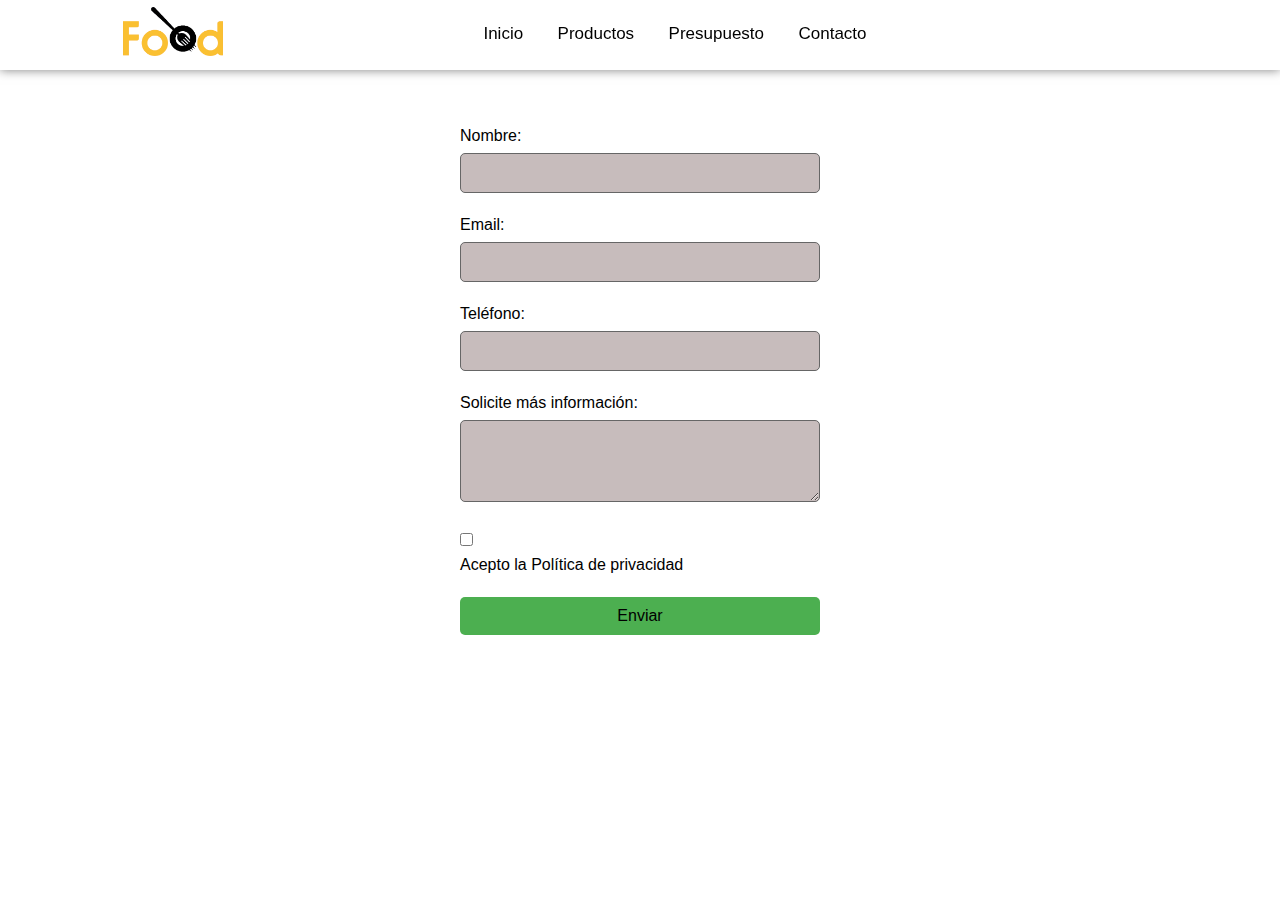
<file: views/presupuesto.html>
<!DOCTYPE html>
<html lang="en">
<head>
    <meta charset="UTF-8">
    <meta http-equiv="X-UA-Compatible" content="IE=edge">
    <meta name="viewport" content="width=device-width, initial-scale=1.0">
    <title>Gusto Casero</title>
    <!-- Link Favicon-->
    <link rel="icon" type="img/png" href="../favicon.jpg">
    <!--Link css-->
    <link rel="stylesheet" href="../css/stylee.css">
    <!--Link fuente-->  
    <link rel="stylesheet" href="https://cdnjs.cloudflare.com/ajax/libs/font-awesome/6.1.1/css/all.min.css" integrity="sha512-KfkfwYDsLkIlwQp6LFnl8zNdLGxu9YAA1QvwINks4PhcElQSvqcyVLLD9aMhXd13uQjoXtEKNosOWaZqXgel0g==" crossorigin="anonymous" referrerpolicy="no-referrer" />
</head>
<body>
    <section id="Home">
        <nav>
            <div class="logo">
                <img src="../assets/img/logo.png"
               alt="Logotipo" title="Logotipo">
            </div>

            <ul>
                <li><a href="../index.html">Inicio</a></li>
                <li><a href="./productos.html">Productos</a></li>
                <li><a href="./presupuesto.html">Presupuesto</a></li>
                <li><a href="./contacto.htm">Contacto</a></li>

            </ul>

            <div class="icon">
                <i class="fa-solid fa-magnifying-glass"></i>
                <i class="fa-solid fa-heart"></i>
                <i class="fa-solid fa-cart-shopping"></i>
            </div>
        </nav> 
        <br>
<form id="presupuestoForm" action="#" method="post">
    <div class="form-group">
        <label for="nombre">Nombre:</label>
        <input type="text" id="nombre" name="nombre" required>
    </div>
    <div class="form-group">
        <label for="email">Email:</label>
        <input type="email" id="email" name="email" required>
    </div>
    <div class="form-group">
        <label for="telefono">Teléfono:</label>
        <input type="tel" id="telefono" name="telefono" required>
      
    </div>
    <div class="form-group">
        <label for="solicitud">Solicite más información:</label>
        <textarea id="solicitud" name="solicitud" rows="4"></textarea>
    </div>
    <div class="form-group">
        <input type="checkbox" id="politica" name="politica" required>
        <label for="politica">Acepto la Política de privacidad</label>
    </div>
    <button type="submit" class="btn">Enviar</button>
</form> 

       

</body>
</html>
</file>
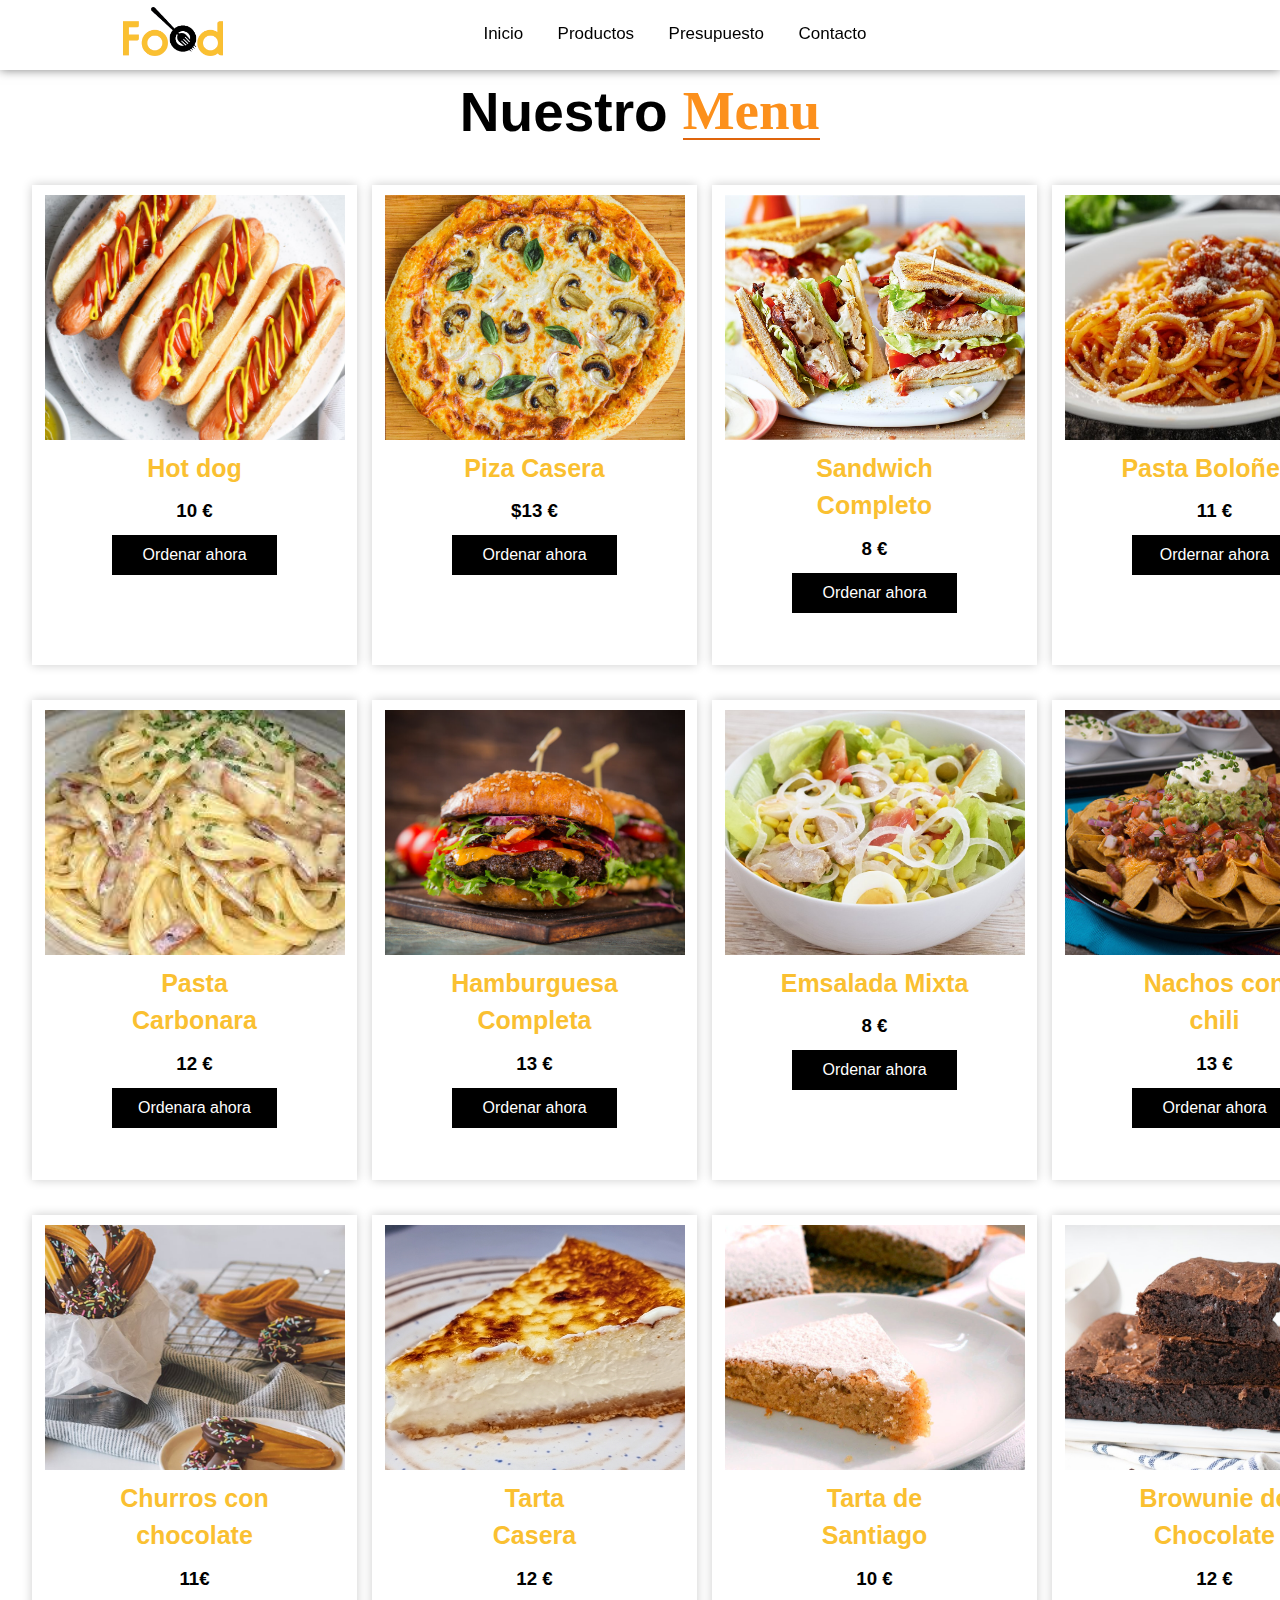
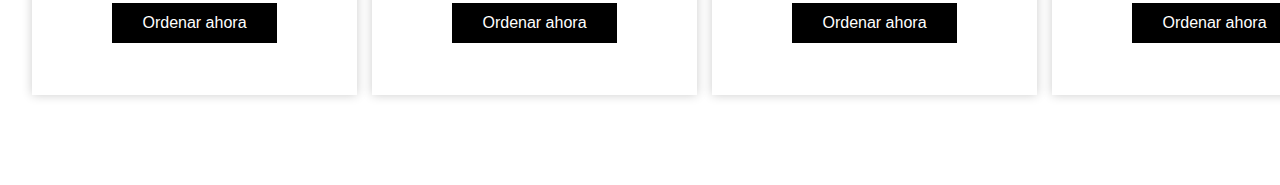
<file: views/productos.html>
<!DOCTYPE html>
<html lang="en">
<head>
    <meta charset="UTF-8">
    <meta http-equiv="X-UA-Compatible" content="IE=edge">
    <meta name="viewport" content="width=device-width, initial-scale=1.0">
    <title>Gusto Casero</title>
    <!-- Link Favicon-->
    <link rel="icon" type="img/png" href="../favicon.jpg">
    <!--Link css-->
    <link rel="stylesheet" href="../css/stylee.css">
        
    </style>

</head>
<body>

    <section id="Home">
        <nav>
            <div class="logo">
                <img src="../assets/img/logo.png" 
                alt="Logotipo" title="Logotipo">
            </div>

            <ul>
                <li><a href="../index.html">Inicio</a></li>
                <li><a href="./productos.html">Productos</a></li>
                <li><a href="./presupuesto.html">Presupuesto</a></li>
                <li><a href="./contacto.htm">Contacto</a></li>

            </ul>

            <div class="icon">
                <i class="fa-solid fa-magnifying-glass"></i>
                <i class="fa-solid fa-heart"></i>
                <i class="fa-solid fa-cart-shopping"></i>
            </div>

        </nav>

       <!--Menu-->

    <div class="menu" id="Menu">
        <h1>Nuestro<span>Menu</span></h1>

        <div class="menu_box">
            <div class="menu_card">

                <div class="menu_image">
                    <img src="../assets/img/Hot_dog.jpg" 
                    alt="Hot dog" title="Hot Dog">
                </div>

                <div class="small_card">
                    <i class="fa-solid fa-heart"></i>
                </div>

                <div class="menu_info">
                    <h2>Hot dog</h2>
                    <h3>10 €</h3>
                    <div class="menu_icon">
                        <i class="fa-solid fa-star"></i>
                        <i class="fa-solid fa-star"></i>
                        <i class="fa-solid fa-star"></i>
                        <i class="fa-solid fa-star"></i>
                        <i class="fa-solid fa-star-half-stroke"></i>
                    </div>
                    <a href="#" class="menu_btn">Ordenar ahora</a>
                </div>

            </div> 
            
            <div class="menu_card">

                <div class="menu_image">
                    <img src="../assets/img/pizza.jpg"
                    alt="Pizza casera" title="Piza casera">
                </div>

                <div class="small_card">
                    <i class="fa-solid fa-heart"></i>
                </div>

                <div class="menu_info">
                    <h2>Piza Casera</h2>
                    <h3>$13 €</h3>
                    <div class="menu_icon">
                        <i class="fa-solid fa-star"></i>
                        <i class="fa-solid fa-star"></i>
                        <i class="fa-solid fa-star"></i>
                        <i class="fa-solid fa-star"></i>
                        <i class="fa-solid fa-star-half-stroke"></i>
                    </div>
                    <a href="#" class="menu_btn">Ordenar ahora</a>
                </div>

            </div> 

            <div class="menu_card">

                <div class="menu_image">
                    <img src="../assets/img/sandwich.jpg" 
                    alt="sandwich completo" title="sandwich completo">
                </div>

                <div class="small_card">
                    <i class="fa-solid fa-heart"></i>
                </div>

                <div class="menu_info">
                    <h2>Sandwich Completo</h2>
                    <h3>8 €</h3>
                    <div class="menu_icon">
                        <i class="fa-solid fa-star"></i>
                        <i class="fa-solid fa-star"></i>
                        <i class="fa-solid fa-star"></i>
                        <i class="fa-solid fa-star"></i>
                        <i class="fa-solid fa-star-half-stroke"></i>
                    </div>
                    <a href="#" class="menu_btn">Ordenar ahora</a>
                </div>

            </div> 

            <div class="menu_card">

                <div class="menu_image">
                    <img src="../assets/img/pasta-boloñesa.jpg"
                    alt="Pasta Boloñesa" title="Pasta Boloñesa">
                </div>

                <div class="small_card">
                    <i class="fa-solid fa-heart"></i>
                </div>

                <div class="menu_info">
                    <h2>Pasta Boloñesa</h2>
                    <h3>11 €</h3>
                    <div class="menu_icon">
                        <i class="fa-solid fa-star"></i>
                        <i class="fa-solid fa-star"></i>
                        <i class="fa-solid fa-star"></i>
                        <i class="fa-solid fa-star"></i>
                        <i class="fa-solid fa-star-half-stroke"></i>
                    </div>
                    <a href="#" class="menu_btn">Ordernar ahora</a>
                </div>

            </div> 

            <div class="menu_card">

                <div class="menu_image">
                    <img src="../assets/img/pasta-carbomara.jepg.jpeg"
                    alt="Pasra Carbonara" title="Pasta Carbonara">
                </div>

                <div class="small_card">
                    <i class="fa-solid fa-heart"></i>
                </div>

                <div class="menu_info">
                    <h2>Pasta Carbonara</h2>
                    <h3>12 €</h3>
                    <div class="menu_icon">
                        <i class="fa-solid fa-star"></i>
                        <i class="fa-solid fa-star"></i>
                        <i class="fa-solid fa-star"></i>
                        <i class="fa-solid fa-star"></i>
                        <i class="fa-solid fa-star-half-stroke"></i>
                    </div>
                    <a href="#" class="menu_btn">Ordenara ahora</a>
                </div>

            </div> 

            <div class="menu_card">

                <div class="menu_image">
                    <img src="../assets/img/buger.jpg"
                    alt="Hamburguesa Completa" title="Hamburguesa Completa">
                </div>

                <div class="small_card">
                    <i class="fa-solid fa-heart"></i>
                </div>

                <div class="menu_info">
                    <h2>Hamburguesa Completa</h2>
                    <h3> 13 €</h3>
                    <div class="menu_icon">
                        <i class="fa-solid fa-star"></i>
                        <i class="fa-solid fa-star"></i>
                        <i class="fa-solid fa-star"></i>
                        <i class="fa-solid fa-star"></i>
                        <i class="fa-solid fa-star-half-stroke"></i>
                    </div>
                    <a href="#" class="menu_btn">Ordenar ahora</a>
                </div>

            </div> 

            <div class="menu_card">

                <div class="menu_image">
                    <img src="../assets/img/ensaladas-mixtas.jpg"
                    alt="Ensalada mixta" title="Ensalada Mixta">
                </div>

                <div class="small_card">
                    <i class="fa-solid fa-heart"></i>
                </div>

                <div class="menu_info">
                    <h2>Emsalada Mixta</h2>
                    <h3>8 €</h3>
                    <div class="menu_icon">
                        <i class="fa-solid fa-star"></i>
                        <i class="fa-solid fa-star"></i>
                        <i class="fa-solid fa-star"></i>
                        <i class="fa-solid fa-star"></i>
                        <i class="fa-solid fa-star-half-stroke"></i>
                    </div>
                    <a href="#" class="menu_btn">Ordenar ahora</a>
                </div>

            </div> 

            <div class="menu_card">

                <div class="menu_image">
                    <img src="../assets/img/Nachos-con-chili-pollo.jpg"
                    alt="Nachos con chili" title="Nachos con chili">
                </div>

                <div class="small_card">
                    <i class="fa-solid fa-heart"></i>
                </div>

                <div class="menu_info">
                    <h2>Nachos con chili </h2>
                    <h3>13 €</h3>
                    <div class="menu_icon">
                        <i class="fa-solid fa-star"></i>
                        <i class="fa-solid fa-star"></i>
                        <i class="fa-solid fa-star"></i>
                        <i class="fa-solid fa-star"></i>
                        <i class="fa-solid fa-star-half-stroke"></i>
                    </div>
                    <a href="#" class="menu_btn">Ordenar ahora</a>
                </div>

            </div> 

            <div class="menu_card">

                <div class="menu_image">
                    <img src="..//assets/img/churros-con-chocolate.jpg"
                    alt="Churros con chocolate" title="churos con choclate">
                </div>

                <div class="small_card">
                    <i class="fa-solid fa-heart"></i>
                </div>

                <div class="menu_info">
                    <h2>Churros con chocolate</h2>
                    <h3>11€</h3>
                    <div class="menu_icon">
                        <i class="fa-solid fa-star"></i>
                        <i class="fa-solid fa-star"></i>
                        <i class="fa-solid fa-star"></i>
                        <i class="fa-solid fa-star"></i>
                        <i class="fa-solid fa-star-half-stroke"></i>
                    </div>
                    <a href="#" class="menu_btn">Ordenar ahora</a>
                </div>

            </div> 

            <div class="menu_card">

                <div class="menu_image">
                    <img src="../assets/img/tarta-casera.jpg"
                    alt="Tarta Casera" title="Tarta Casera">
                </div>

                <div class="small_card">
                    <i class="fa-solid fa-heart"></i>
                </div>

                <div class="menu_info">
                    <h2>Tarta <br>Casera</h2>
                    <h3>12 €</h3>
                    <div class="menu_icon">
                        <i class="fa-solid fa-star"></i>
                        <i class="fa-solid fa-star"></i>
                        <i class="fa-solid fa-star"></i>
                        <i class="fa-solid fa-star"></i>
                        <i class="fa-solid fa-star-half-stroke"></i>
                    </div>
                    <a href="#" class="menu_btn">Ordenar ahora</a>
                </div>

            </div> 

            <div class="menu_card">

                <div class="menu_image">
                    <img src="../assets/img/tarta-santiago.jpg"
                    alt="Tarta de santiago" title="Tarta de santiago">
                </div>

                <div class="small_card">
                    <i class="fa-solid fa-heart"></i>
                </div>

                <div class="menu_info">
                    <h2>Tarta de Santiago</h2>
                    <h3>10 €</h3>
                    <div class="menu_icon">
                        <i class="fa-solid fa-star"></i>
                        <i class="fa-solid fa-star"></i>
                        <i class="fa-solid fa-star"></i>
                        <i class="fa-solid fa-star"></i>
                        <i class="fa-solid fa-star-half-stroke"></i>
                    </div>
                    <a href="#" class="menu_btn">Ordenar ahora</a>
                </div>

            </div> 

            <div class="menu_card">

                <div class="menu_image">
                    <img src="../assets/img/Brownie.jpg"
                    alt="Brownie de chocolate" title="Browunie de chocolate">
                </div>

                <div class="small_card">
                    <i class="fa-solid fa-heart"></i>
                </div>

                <div class="menu_info">
                    <h2>Browunie de Chocolate</h2>
                    <h3>12 €</h3>
                    <div class="menu_icon">
                        <i class="fa-solid fa-star"></i>
                        <i class="fa-solid fa-star"></i>
                        <i class="fa-solid fa-star"></i>
                        <i class="fa-solid fa-star"></i>
                        <i class="fa-solid fa-star-half-stroke"></i>
                    </div>
                    <a href="#" class="menu_btn">Ordenar ahora</a>
                </div>         
                    </div>
                  </div>
              </div>
      </section>
</body>
</html>
</file>
<file: css/stylee.css>
*{
    margin: 0;
    padding: 0;
    box-sizing: border-box;
    font-family: sans-serif;
}

html{
    scroll-behavior: smooth;
}

section{
    width: 100%;
    height: 100vh;
}

section nav{
    display: flex;
    justify-content: space-around;
    align-items: center;
    position: fixed;
    right: 0;
    left: 0;
    background: white;
    box-shadow: 0 0 10px rgba(0,0,0,0.5);
    z-index: 1000;
}

section nav .logo img{
    width: 100px;
    cursor: pointer;
    margin: 7px 0;
}

section nav ul{
    list-style: none;
}

section nav ul li{
    display: inline-block;
    margin: 0 15px;
}

section nav ul li a{
    text-decoration: none;
    color: #000;
    font-weight: 500;
    font-size: 17px;
    transition: 0.1s;
}

section nav ul li a::after{
    content: '';
    width: 0;
    height: 2px;
    background: #fac031;
    display: block;
    transition: 0.2s linear;
}

section nav ul li a:hover::after{
    width: 100%;
}

section nav ul li a:hover{
    color: #fac031;
}

section nav .icon i{
    font-size: 18px;
    color: #000;
    margin: 0 5px;
    cursor: pointer;
    transition: 0.3s;
}

section nav .icon i:hover{
    color: #fac031;
}

section .main{
    display: flex;
    align-items: center;
    justify-content: space-around;
    position: relative;
    top: 130px;
}

section .main .men_text h1{
    font-size: 60px;
    position: relative;
    top: -90px;
    left: 20px;
}

section .main .men_text h1 span{
    margin-left: 15px;
    color: #fac031;
    font-family: mv boli;
    line-height: 22px;
    font-size: 70px;
}

section .main .main_image img{
    width: 700px;
    position: relative;
    left: 70px;
}

section p{
    width: 650px;
    text-align: justify;
    position: relative;
    left: 123px;
    bottom: 120px;
    line-height: 22px;
}

section .main_btn{
    background: #fac031;
    position: relative;
    left: 123px;
    bottom: 30px;
    width: 150px;
    cursor: pointer;
    padding: 12px 25px;
}

section .main_btn a{
    color: #fff;
    margin-right: 5px;
    text-decoration: none;
}

section .main_btn i{
    color: #fff;
    transition: 0.3s;
}

section .main_btn:hover i{
    transform: translateX(7px);
}



/*About*/

.about{
    width: 100%;
    height: 100vh;
    padding: 70px 0;
}

.about .about_main{
    display: flex;
    align-items: center;
    justify-content: space-around;
}

.about .about_main .image img{
    width: 800px;
    position: relative;
    top: 60px;
}

.about .about_main .about_text h1 span{
    color: #fac031;
    margin-right: 15px;
    font-family: mv boli;
}

.about .about_main .about_text h1{
    font-size: 55px;
    position: relative;
    bottom: 50px;
}

.about .about_main .about_text h3{
    font-size: 30px;
    margin: 0 0 50px 0;
}

.about .about_main .about_text p{
    width: 650px;
    text-align: justify;
    margin-right: 30px;
    line-height: 22px;
}

.about .about_btn{
    background: #fac031;
    padding: 12px 25px;
    text-decoration: none;
    color: #fff;
    position: relative;
    left: 55%;
    bottom: 30px;
}



/*Menu*/

.menu{
    width: 100%;
    padding: 70px 0;
}

.menu h1{
    font-size: 55px;
    display: flex;
    align-items: center;
    justify-content: center;
    margin-bottom: 30px;
}

.menu h1 span{
    color: #fc901c;
    margin-left: 15px;
    font-family: mv boli;
}

.menu h1 span::after{
    content: '';
    width: 100%;
    height: 2px;
    background: #df640c;
    display: block;
    position: relative;
    bottom: 15px;
}

.menu .menu_box{
    width: 95%;
    margin: 0 auto;
    display: grid;
    grid-template-columns: 1fr 1fr 1fr 1fr;
    grid-gap: 15px;
}

.menu .menu_box .menu_card{
    width: 325px;
    height: 480px;
    padding-top: 10px;
    margin-bottom: 20px;
    box-shadow: 0 0 10px rgba(0,0,0,0.2);
}

.menu .menu_box .menu_card .menu_image{
    width: 300px;
    height: 245px;
    margin: 0 auto;
    overflow: hidden;
}

.menu .menu_box .menu_card .menu_image img{
    width: 100%;
    height: 100%;
    object-fit: cover;
    object-position: center;
    transition: 0.3s;
}

.menu .menu_box .menu_card .menu_image:hover img{
    transform: scale(1.1);
}

.menu .menu_box .menu_card .small_card{
    width: 45px;
    height: 45px;
    float: right;
    position: relative;
    top: -240px;
    right: -8px;
    opacity: 0;
    border-radius: 7px;
    transition: 0.3s;
}

.menu .menu_box .menu_card:hover .small_card{
    position: relative;
    top: -240px;
    right: 20px;
    opacity: 1;
}

.menu .menu_box .menu_card .small_card i{
    font-size: 25px;
    display: flex;
    align-items: center;
    justify-content: center;
    line-height: 50px;
    color: #000;
    cursor: pointer;
    text-shadow: 0 0 6px #000;
    transition: 0.2s;
}

.menu .menu_box .menu_card .small_card i:hover{
    color: #fac031;
}

.menu .menu_box .menu_card .menu_info h2{
    width: 60%;
    text-align: center;
    margin: 10px auto 10px auto;
    font-size: 25px;
    color: #fac031;
}

.menu .menu_box .menu_card .menu_info p{
    text-align: center;
    margin-top: 8px;
    line-height: 21px;
}

.menu .menu_box .menu_card .menu_info h3{
    text-align: center;
    margin-top: 10px;
}

.menu .menu_box .menu_card .menu_info .menu_icon{
    color: #1b1815;
    text-align: center;
    margin: 10px 0 10px 0;
}

.menu .menu_box .menu_card .menu_info .menu_btn{
    display: flex;
    align-items: center;
    justify-content: center;
    text-decoration: none;
    color: white;
    background: #000;
    padding: 8px 10px;
    margin: 0 80px;
    transition: 0.3s;
}

/*Team*/

.team{
    width: 100%;
    height: 90vh;
    background-image: url(image/bg1.jpg);
    background-size: cover;
    background-position: center;
}

.team h1{
    display: flex;
    align-items: center;
    justify-content: center;
    font-size: 55px;
    margin-bottom: 30px;
}

.team h1 span{
    color: #fac031;
    margin-left: 15px;
    font-family: mv boli;
}

.team h1 span::after{
    content: '';
    width: 100%;
    height: 2px;
    background: #fac031;
    display: block;
    position: relative;
    bottom: 15px;
}

.team .team_box{
    width: 95%;
    margin: 0 auto;
    display: flex;
    align-items: center;
    justify-content: center;
    position: relative;
    top: 13%;
}

.team .team_box .profile{
    width: 320px;
    height: 320px;
    border-radius: 50%;
    margin: 0 15px;
    display: flex;
    align-items: center;
    justify-content: center;
    position: relative;
    box-shadow: 0 0 8px rgba(0,0,0,0.5);
    transition: 0.4s;
}

.team .team_box .profile:hover{
    border-radius: 20px;
    height: 320px;
}

.team .team_box .profile img{
    width: 250px;
    height: 250px;
    object-fit: cover;
    object-position: center;
    border-radius: 50%;
    cursor: pointer;
    box-shadow: 0 0 8px rgba(0,0,0,0.5);
    z-index: 2;
    transition: 0.4s;
}

.team .team_box .profile:hover img{
    border-radius: 20px;
    margin-top: -230px;
}







/*Footer*/

footer{
    width: 100%;
    padding: 30px 0 0 20px;
    background: #eeeeee;
}

footer .footer_main{
    display: grid;
    grid-template-columns: 1fr 1fr 1fr 1fr 1fr;
}

footer .footer_main .footer_tag{
    text-align: center;
}

footer .footer_main .footer_tag h2{
    color: #000;
    margin-bottom: 25px;
    font-size: 30px;

}

footer .footer_main .footer_tag p{
    margin: 10px 0;
}

footer .footer_main .footer_tag i{
    margin: 0 5px;
    cursor: pointer;
}

footer .footer_main .footer_tag i:hover{
    color: #fac031;
}

footer .end{
    display: flex;
    align-items: center;
    justify-content: center;
    padding: 15px;
}

footer .end span{
    color: #fac031;
    margin-left: 10px;
}

::-webkit-scrollbar{
    width: 13px;
}

::-webkit-scrollbar-track{
    border-radius: 15px;
    box-shadow: inset 0 0 5px rgba(0,0,0,0.5);
}

::-webkit-scrollbar-thumb{
    background: #fac031;
    border-radius: 15px;
} 


/* Formulario de  contacto */ 


/*=============== BASE ===============*/
* {
  box-sizing: border-box;
  padding: 0;
  margin: 0;
}

body,
input,
button {
  font-size: var(--normal-font-size);
  font-family: var(--body-font);
}

body {
  color: var(--white-color);
}

input,
button {
  border: none;
  outline: none;
}

a {
  text-decoration: none;
}

img {
  max-width: 100%;
  height: auto;
}

/*=============== FORMULARIO DE PRESUPUESTO ===============*/

 

#presupuestoForm {
  margin: 80px auto 0; /* Ajuste para centrar verticalmente */
  max-width: 400px;
  padding: 20px;
 
  border-radius: 10px;
}

#presupuestoForm .form-group {
  margin-bottom: 20px;
}

#presupuestoForm label {
  display: block;
  margin-bottom: 5px;
  font-weight: var(--font-medium);
}

#presupuestoForm input[type="text"],
#presupuestoForm input[type="email"],
#presupuestoForm input[type="tel"],
#presupuestoForm textarea {
  width: 100%;
  padding: 10px;
  background-color: #c7bcbc;
  border: 1px solid #666;
  border-radius: 5px;
  color: var(--white-color);
}

#presupuestoForm textarea {
  resize: vertical;
}

#presupuestoForm small {
  display: block;
  font-size: var(--small-font-size);
  color: #999;
}

#presupuestoForm input[type="checkbox"] {
  margin-right: 5px;
}

#presupuestoForm button[type="submit"] {
  width: 100%;
  padding: 10px;
  background-color: #4CAF50;
  color: var(--white-color);
  font-weight: var(--font-medium);
  border: none;
  border-radius: 5px;
  cursor: pointer;
  transition: background-color 0.3s;
}

#presupuestoForm button[type="submit"]:hover {
  background-color: #45a049;
}

#presupuestoForm .btn {
  width: 100%;
  padding: 10px;
  background-color: #4CAF50;
  color: var(--white-color);
  font-weight: var(--font-medium);
  border: none;
  border-radius: 5px;
  cursor: pointer;
  transition: background-color 0.3s;
}

#presupuestoForm .btn:hover {
  background-color: #45a049;
}
  
/*contacto */

*{
    box-sizing: border-box;
    padding: 0;
    margin: 0;
}
body{
    font-family: 'Open Sans', sans-serif;
    line-height: 1.5;
}
.contact-bg{
    height: 40vh;
    background: linear-gradient(rgba(0, 0, 0, 0.5), rgba(0, 0, 0, 0.8)), url(image/contact-bg.jpg);
    background-position: 50% 100%;
    background-repeat: no-repeat;
    background-attachment: fixed;
    text-align: center;
    color: #fff;
    display: flex;
    flex-direction: column;
    justify-content: center;
    align-items: center;
}
.contact-bg h3{
    font-size: 1.3rem;
    font-weight: 400;
}
.contact-bg h2{
    font-size: 3rem;
    text-transform: uppercase;
    padding: 0.4rem 0;
    letter-spacing: 4px;
}
.line div{
    margin: 0 0.2rem;
}
.line div:nth-child(1),
.line div:nth-child(3){
    height: 3px;
    width: 70px;
    background: #f7327a;
    border-radius: 5px;
}
.line{
    display: flex;
    align-items: center;
}
.line div:nth-child(2){
    width: 10px;
    height: 10px;
    background: #f7327a;
    border-radius: 50%;
}
.text{
    font-weight: 300;
    opacity: 0.9;
}
.contact-bg .text{
    margin: 1.6rem 0;
}
.contact-body{
    max-width: 1320px;
    margin: 0 auto;
    padding: 0 1rem;
}
.contact-info{
    margin: 2rem 0;
    text-align: center;
    padding: 2rem 0;
}
.contact-info span{
    display: block;
}
.contact-info div{
    margin: 0.8rem 0;
    padding: 1rem;
}
.contact-info span .fas{
    font-size: 2rem;
    padding-bottom: 0.9rem;
    color: #f7327a;
}
.contact-info div span:nth-child(2){
    font-weight: 500;
    font-size: 1.1rem;
}
.contact-info .text{
    padding-top: 0.4rem;
}
.contact-form{
    padding: 2rem 0;
    border-top: 1px solid #c7c7c7;
}
.contact-form form{
    padding-bottom: 1rem;
}
.form-control{
    width: 100%;
    border: 1.5px solid #c7c7c7;
    border-radius: 5px;
    padding: 0.7rem;
    margin: 0.6rem 0;
    font-family: 'Open Sans', sans-serif;
    font-size: 1rem;
    outline: 0;
}
.form-control:focus{
    box-shadow: 0 0 6px -3px rgba(48, 48, 48, 1);
}
.contact-form form div{
    display: grid;
    grid-template-columns: repeat(2, 1fr);
    column-gap: 0.6rem;
}
.send-btn{
    font-family: 'Open Sans', sans-serif;
    font-size: 1rem;
    text-transform: uppercase;
    color: #fff;
    background: #f7327a;
    border: none;
    border-radius: 5px;
    padding: 0.7rem 1.5rem;
    cursor: pointer;
    transition: all 0.4s ease;
}
.send-btn:hover{
    opacity: 0.8;
}
.contact-form > div img{
    width: 85%;
}
.contact-form > div{
    margin: 0 auto;
    text-align: center;
}
.contact-footer{
    padding: 2rem 0;
    background: #000;
}
.contact-footer h3{
    font-size: 1.3rem;
    color: #fff;
    margin-bottom: 1rem;
    text-align: center;
}
.social-links{
    display: flex;
    justify-content: center;
}
.social-links a{
    text-decoration: none;
    width: 40px;
    height: 40px;
    color: #fff;
    border: 2px solid #fff;
    border-radius: 50%;
    display: flex;
    justify-content: center;
    align-items: center;
    margin: 0.4rem;
    transition: all 0.4s ease;
}
.social-links a:hover{
    color: #f7327a;
    border-color: #f7327a;
}

@media screen and (min-width: 768px){
    .contact-bg .text{
        width: 70%;
        margin-left: auto;
        margin-right: auto;
    }
    .contact-info{
        display: grid;
        grid-template-columns: repeat(2, 1fr);
    }
}

@media screen and (min-width: 992px){
    .contact-bg .text{
        width: 50%;
    }
    .contact-form{
        display: grid;
        grid-template-columns: repeat(2, 1fr);
        align-items: center;
    }
}

@media screen and (min-width: 1200px){
    .contact-info{
        grid-template-columns: repeat(4, 1fr);
    }
}
</file>
